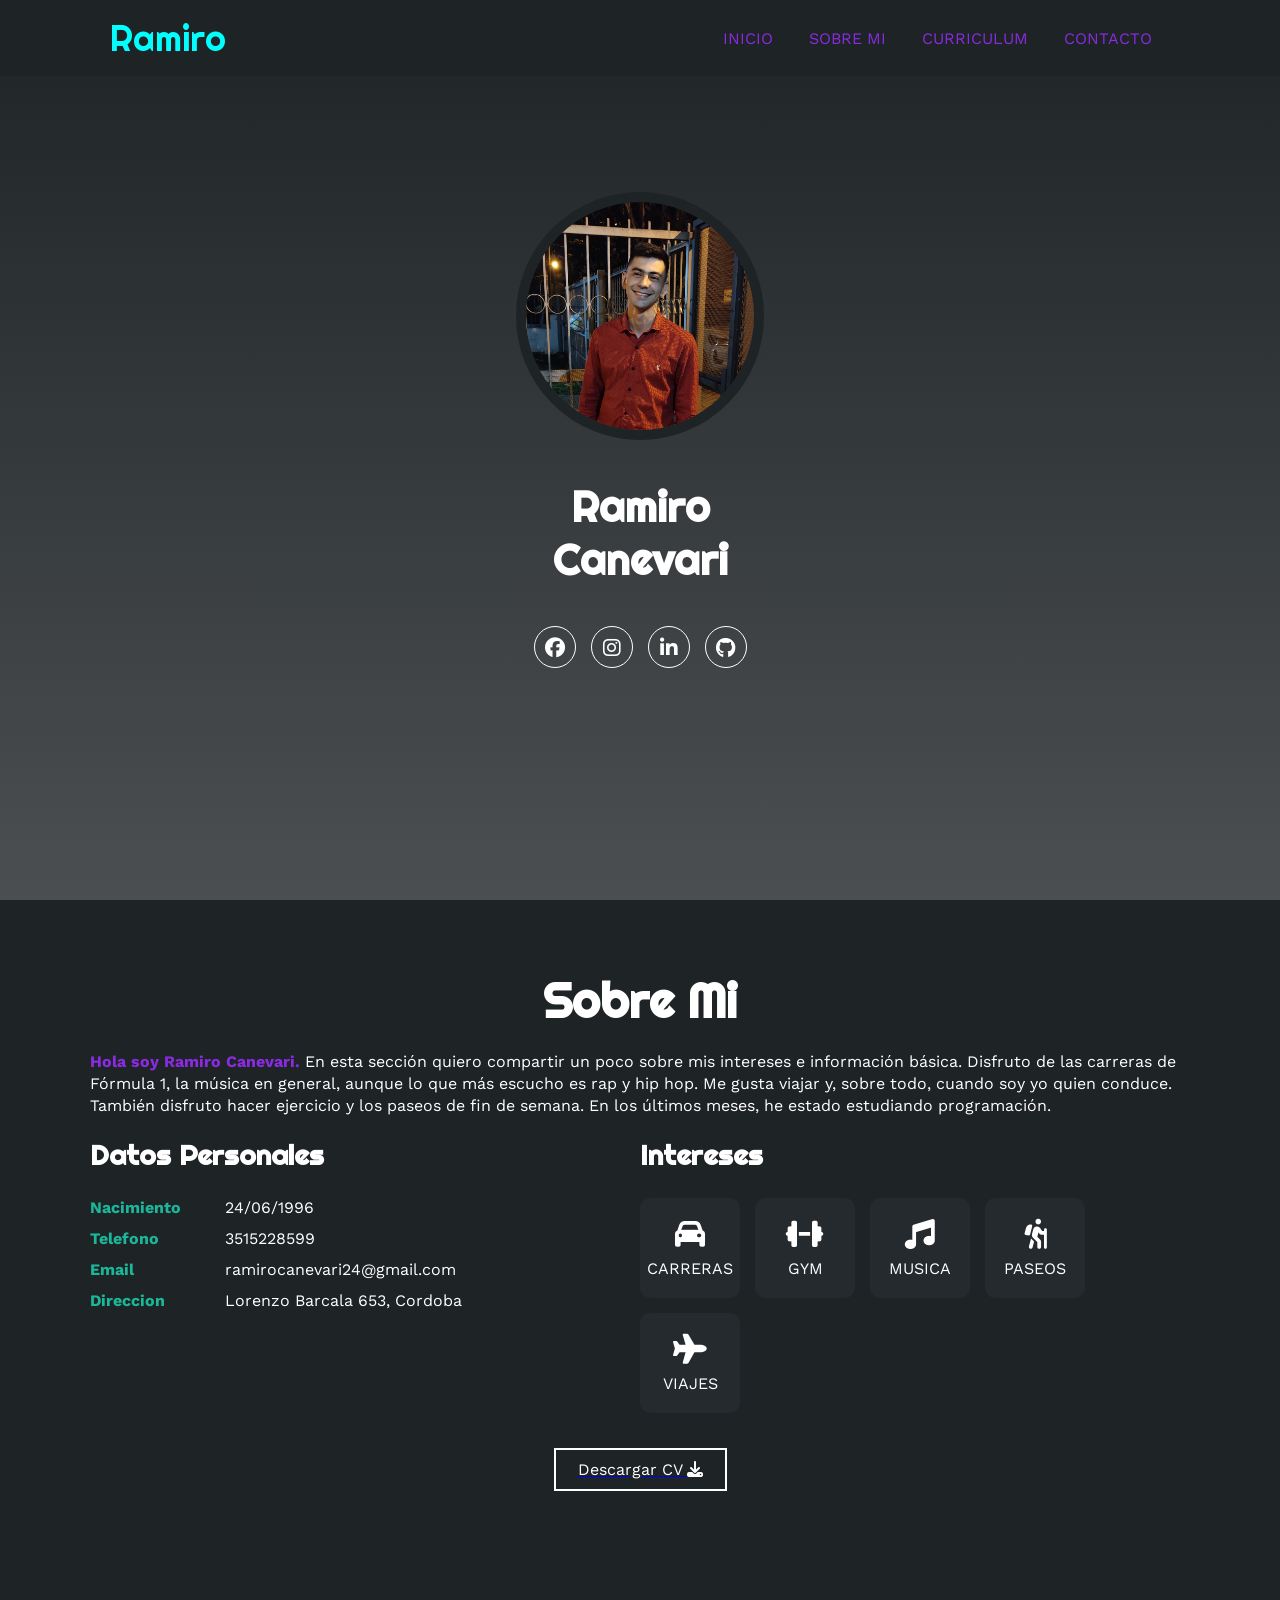
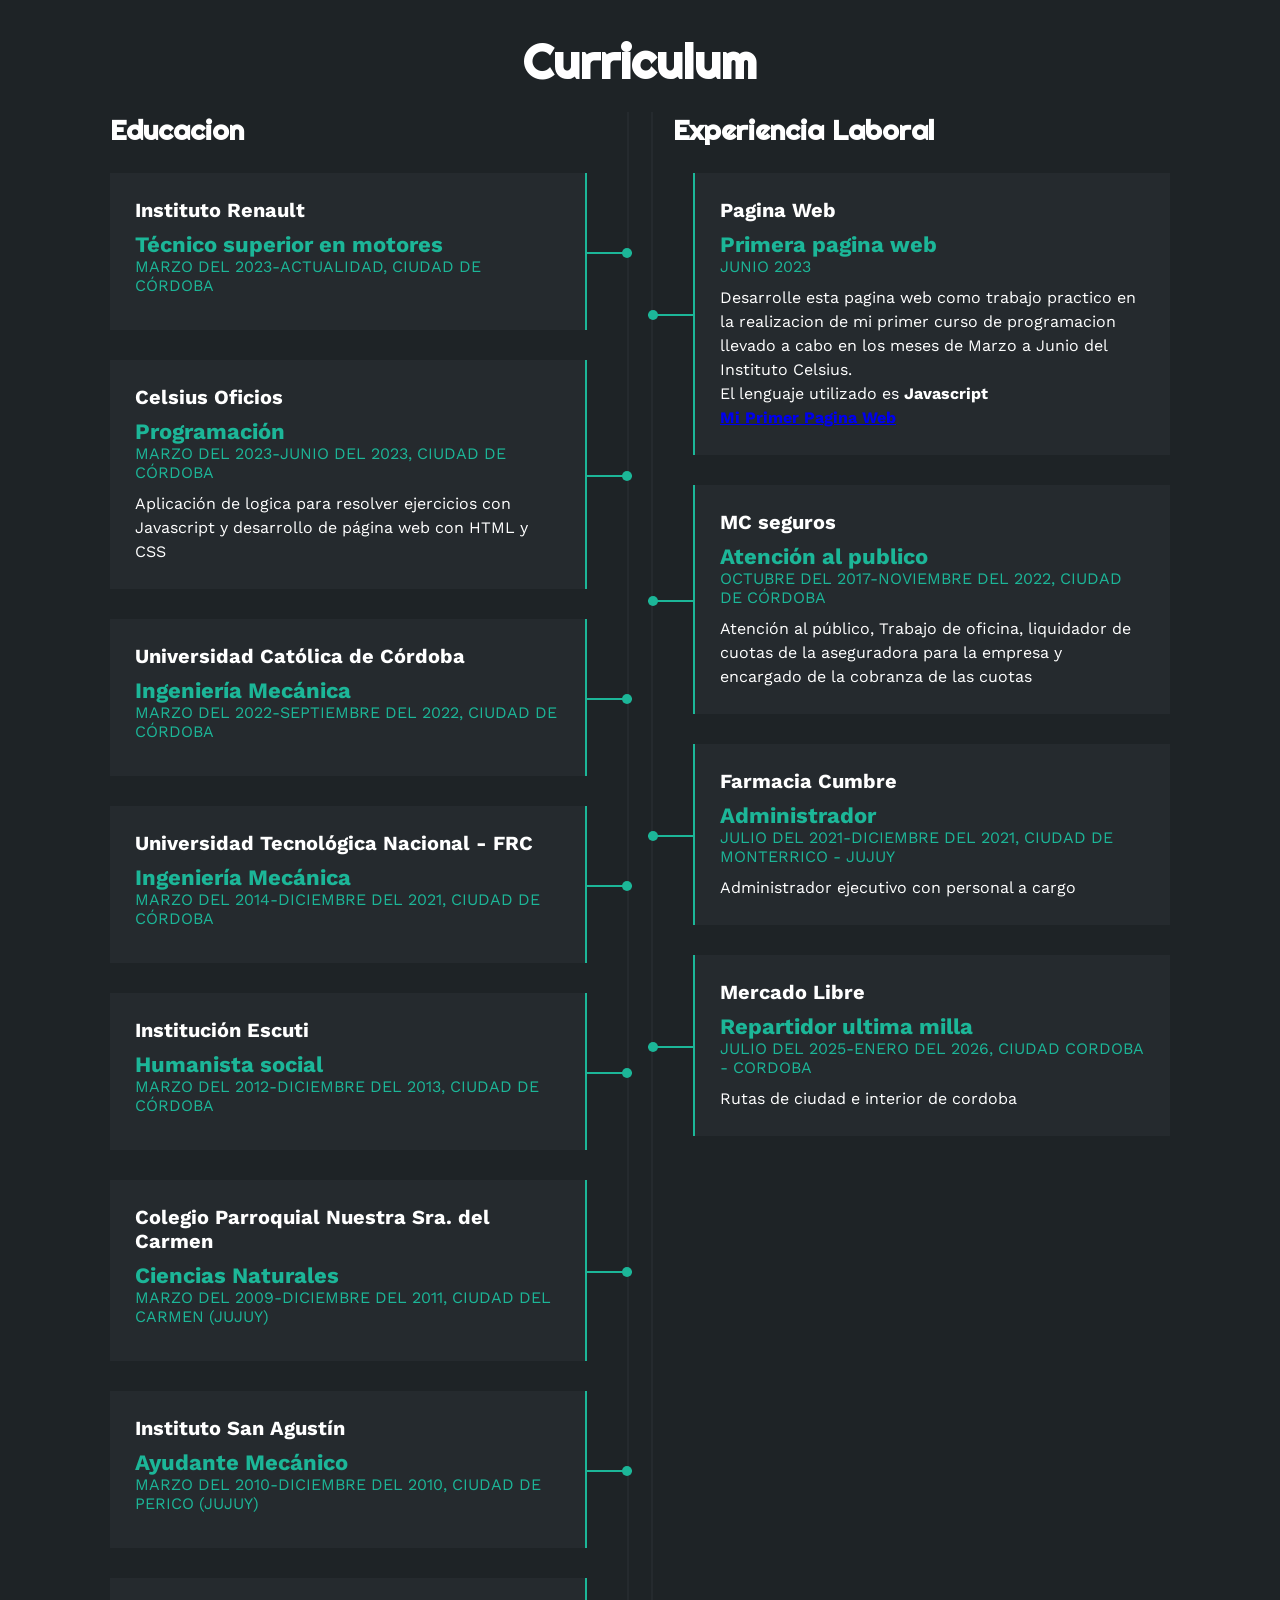
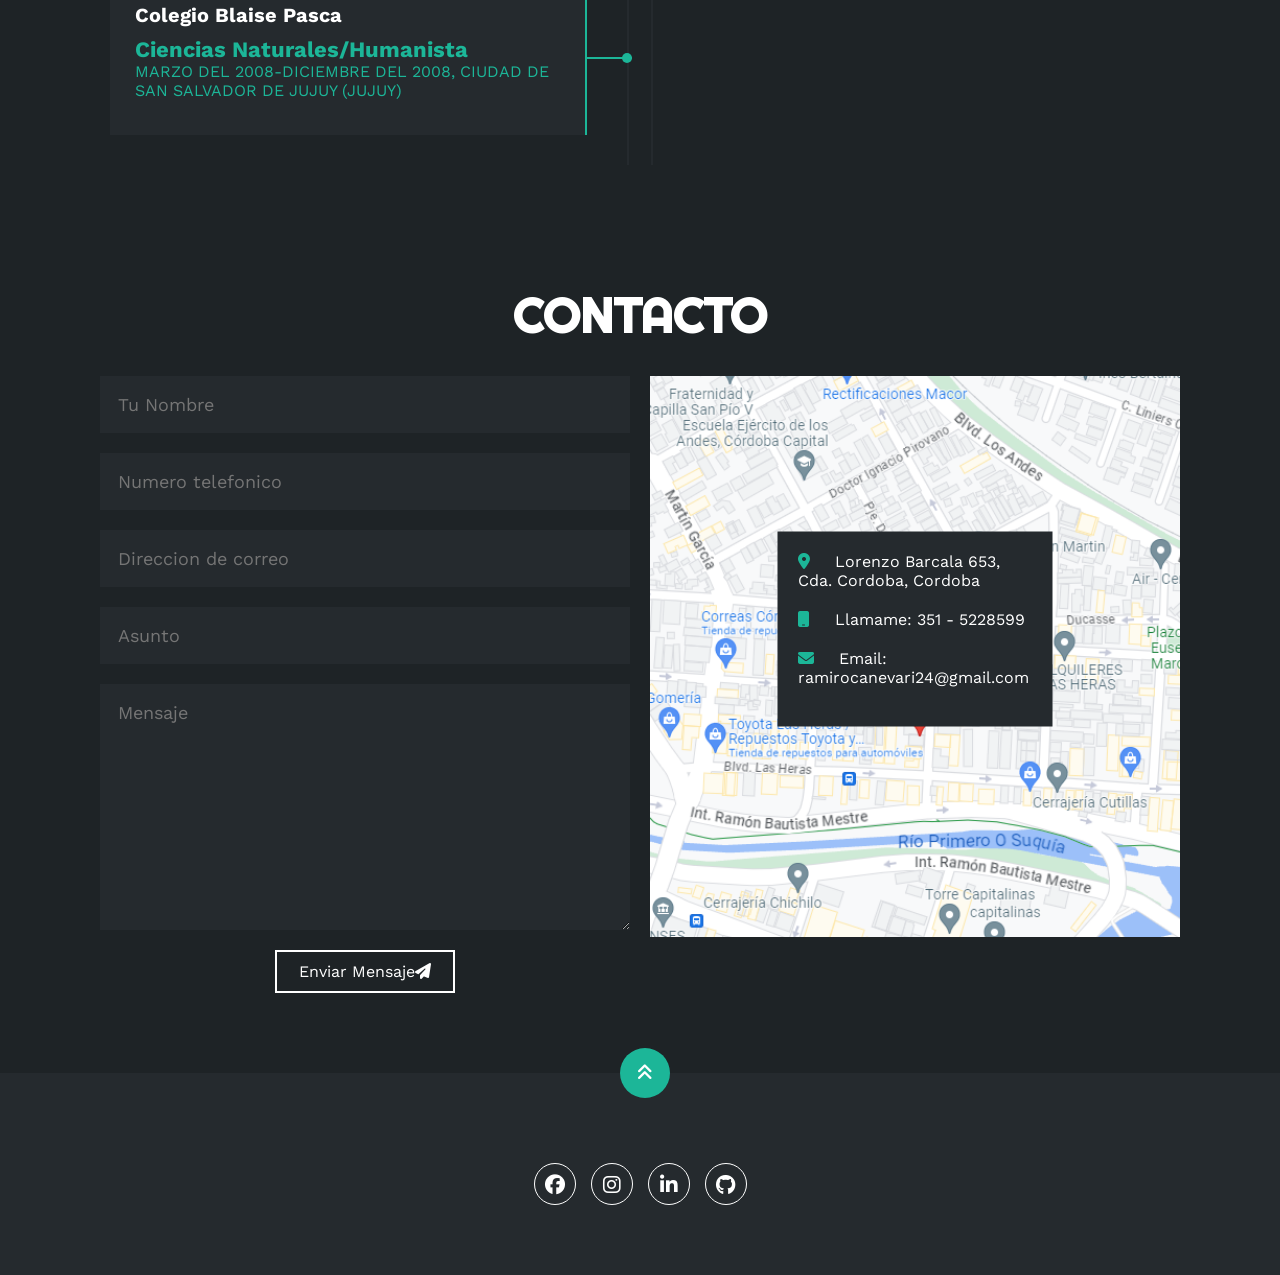
<file: index.html>
<!DOCTYPE html>
<html lang="en">
<head>
    <meta charset="UTF-8">
    <meta name="viewport" content="width=device-width, initial-scale=1.0">
    <link rel="stylesheet" href="https://cdnjs.cloudflare.com/ajax/libs/font-awesome/6.4.0/css/all.min.css" integrity="sha512-iecdLmaskl7CVkqkXNQ/ZH/XLlvWZOJyj7Yy7tcenmpD1ypASozpmT/E0iPtmFIB46ZmdtAc9eNBvH0H/ZpiBw==" crossorigin="anonymous" referrerpolicy="no-referrer" />
    <link rel="stylesheet" href="css/style.css">
    <title>Mi_porfolio</title>
</head>
<body>
    <div class="contenedor-header">
        <header>
            <div class="logo">
                <a href="">Ramiro</a>
            </div>
            <nav id="nav">
                <ul>
                    <li><a href="#inicio" onclick="seleccionar()">INICIO</a></li>
                    <li><a href="#sobremi" onclick="seleccionar()">SOBRE MI</a></li>
                    <li><a href="#curriculum" onclick="seleccionar()">CURRICULUM</a></li>
                    <li><a href="#contacto" onclick="seleccionar()">CONTACTO</a></li>
                </ul>
            </nav>
            <div class="nav-responsive" onclick="mostrarOcultarMenu()">
                <i class="fa-solid fa-bars"></i>
            </div>
        </header>
    </div>
    <section id="inicio" class="inicio">
        <div class="contenido-banner">
            <div class="contenedor-img">
                <img src="imagenes/fotosyo/foto nav.jpg" alt="foto">
            </div>
            <h1>Ramiro Canevari</h1>
            <div class="redes">
                <a href="https://www.facebook.com/ramiro.canevari/" target="_blank"><i class="fa-brands fa-facebook"></i></a>
                <a href="https://www.instagram.com/ramicanevari/" target="_blank"><i class="fa-brands fa-instagram"></i></a>
                <a href="https://www.linkedin.com/in/ramiro-manuel-canevari-galo-92040a26a/" target="_blank"><i class="fa-brands fa-linkedin-in"></i></a>
                <a href="https://github.com/RamiCanevari" target="_blank"><i class="fa-brands fa-github"></i></a>
            </div>
        </div>
    </section>
    <section id="sobremi" class="sobremi">
        <div class="contenido-seccion">
            <h2>Sobre Mi</h2>
            <p><span>Hola soy Ramiro Canevari.</span> En esta sección quiero compartir un poco sobre mis intereses e información básica. Disfruto de las carreras de Fórmula 1, la música en general, aunque lo que más escucho es rap y hip hop. Me gusta viajar y, sobre todo, cuando soy yo quien conduce. También disfruto hacer ejercicio y los paseos de fin de semana. En los últimos meses, he estado estudiando programación. </p>

            <div class="fila">
                <div class="col">
                    <h3>Datos Personales</h3>
                    <ul>
                        <li>
                            <strong>Nacimiento</strong>
                            24/06/1996
                        </li>
                        <li>
                            <strong>Telefono</strong>
                            3515228599
                        </li>
                        <li>
                            <strong>Email</strong>
                            ramirocanevari24@gmail.com
                        </li>
                        <li>
                            <strong>Direccion</strong>
                            Lorenzo Barcala 653, Cordoba
                        </li>
                    </ul>
                </div>
                <div class="col">
                    <h3>Intereses</h3>
                    <div class="contenedor-intereses">
                        <div class="intereses">
                            <i class="fa-solid fa-car"></i>
                            <span>CARRERAS</span>
                        </div>
                        <div class="intereses">
                            <i class="fa-solid fa-dumbbell"></i>
                            <span>GYM</span>
                        </div>
                        <div class="intereses">
                            <i class="fa-solid fa-music"></i>
                            <span>MUSICA</span>
                        </div>
                        <div class="intereses">
                            <i class="fa-solid fa-person-hiking"></i>
                            <span>PASEOS</span>
                        </div>
                        <div class="intereses">
                            <i class="fa-solid fa-plane"></i>
                            <span>VIAJES</span>
                        </div>
                    </div>
                </div>
            </div>
            <a href="doc/Currículum Vitae CV.pdf" target="_blank"><button>
                Descargar CV <i class="fa-solid fa-download"></i>
                <span class="overlay"></span>
            </button></a>
        </div>
    </section>
    <section id="curriculum" class="curriculum">
        <div class="contenido-seccion">
            <h2>Curriculum</h2>
            <div class="fila">
                <div class="col izquierda">
                    <h3>Educacion</h3>
                    <div class="item izq">
                        <h4>Instituto Renault</h4>
                        <span class="casa">Técnico superior en motores</span>
                        <span class="fecha">MARZO DEL 2023-ACTUALIDAD, CIUDAD DE CÓRDOBA</span>
                        <div class="contenedori">
                            <div class="circuloi"></div>
                        </div>
                    </div>
                    <div class="item izq">
                        <h4>Celsius Oficios</h4>
                        <span class="casa">Programación</span>
                        <span class="fecha">MARZO DEL 2023-JUNIO DEL 2023, CIUDAD DE CÓRDOBA</span>
                        <p>Aplicación de logica para resolver ejercicios con Javascript y desarrollo de página web con HTML y CSS</p>
                        <div class="contenedori">
                            <div class="circuloi"></div>
                        </div>
                    </div>
                    <div class="item izq">
                        <h4>Universidad Católica de Córdoba</h4>
                        <span class="casa">Ingeniería Mecánica</span>
                        <span class="fecha">MARZO DEL 2022-SEPTIEMBRE DEL 2022, CIUDAD DE CÓRDOBA</span>
                        <div class="contenedori">
                            <div class="circuloi"></div>
                        </div>
                    </div>
                    <div class="item izq">
                        <h4>Universidad Tecnológica Nacional - FRC</h4>
                        <span class="casa"> Ingeniería Mecánica</span>
                        <span class="fecha">MARZO DEL 2014-DICIEMBRE DEL 2021, CIUDAD DE CÓRDOBA</span>
                        <div class="contenedori">
                            <div class="circuloi"></div>
                        </div>
                    </div>
                    <div class="item izq">
                        <h4>Institución Escuti</h4>
                        <span class="casa">Humanista social</span>
                        <span class="fecha">MARZO DEL 2012-DICIEMBRE DEL 2013, CIUDAD DE CÓRDOBA</span>
                        <div class="contenedori">
                            <div class="circuloi"></div>
                        </div>
                    </div>
                    <div class="item izq">
                        <h4>Colegio Parroquial Nuestra Sra. del Carmen</h4>
                        <span class="casa">Ciencias Naturales</span>
                        <span class="fecha">MARZO DEL 2009-DICIEMBRE DEL 2011, CIUDAD DEL CARMEN (JUJUY)</span>
                        <div class="contenedori">
                            <div class="circuloi"></div>
                        </div>
                    </div>
                    <div class="item izq">
                        <h4>Instituto San Agustín</h4>
                        <span class="casa">Ayudante Mecánico</span>
                        <span class="fecha">MARZO DEL 2010-DICIEMBRE DEL 2010, CIUDAD DE PERICO (JUJUY)</span>
                        <div class="contenedori">
                            <div class="circuloi"></div>
                        </div>
                    </div>
                    <div class="item izq">
                        <h4>Colegio Blaise Pasca</h4>
                        <span class="casa">Ciencias Naturales/Humanista</span>
                        <span class="fecha">MARZO DEL 2008-DICIEMBRE DEL 2008, CIUDAD DE SAN SALVADOR DE
                            JUJUY (JUJUY)</span>
                        <div class="contenedori">
                            <div class="circuloi"></div>
                        </div>
                    </div>
                </div>

                <div class="col derecha">
                    <h3>Experiencia Laboral</h3>
                    <div class="item der">
                        <h4>Pagina Web</h4>
                        <span class="casa">Primera pagina web</span>
                        <span class="fecha">JUNIO 2023</span>
                        <p>Desarrolle esta pagina web como trabajo practico en la realizacion de mi primer curso de programacion llevado a cabo en los meses de Marzo a Junio del Instituto Celsius. <br>El lenguaje utilizado es <strong>Javascript</strong> <br> <strong><a href="https://wt0vftyhphsvzhlnkcwksa.on.drv.tw/Primer%20Webside/" target="_blank">Mi Primer Pagina Web</a></strong></p>
                        <div class="contenedord">
                            <div class="circulod"></div>
                        </div>
                    </div>
                    <div class="item der">
                        <h4>MC seguros</h4>
                        <span class="casa">Atención al publico</span>
                        <span class="fecha">OCTUBRE DEL 2017-NOVIEMBRE DEL 2022, CIUDAD DE CÓRDOBA</span>
                        <p>Atención al público, Trabajo de oficina, liquidador de cuotas de la
                            aseguradora para la empresa y encargado de la cobranza de las cuotas</p>
                        <div class="contenedord">
                            <div class="circulod"></div>
                        </div>
                    </div>
                    <div class="item der">
                        <h4>Farmacia Cumbre</h4>
                        <span class="casa">Administrador</span>
                        <span class="fecha">JULIO DEL 2021-DICIEMBRE DEL 2021, CIUDAD DE MONTERRICO - JUJUY</span>
                        <p>Administrador ejecutivo con personal a cargo</p>
                        <div class="contenedord">
                            <div class="circulod"></div>
                        </div>
                    </div>
                    <div class="item der">
                        <h4>Mercado Libre</h4>
                        <span class="casa"> Repartidor ultima milla</span>
                        <span class="fecha"> JULIO DEL 2025-ENERO DEL 2026, CIUDAD CORDOBA - CORDOBA</span>
                        <p>Rutas de ciudad e interior de cordoba</p>
                        <div class="contenedord">
                            <div class="circulod"></div>
                        </div>
                    </div>
                    </div>
                </div>
            </div>
        </div>
    </section>
    <section id="contacto" class="contacto">
        <div class="contenido-seccion">
            <h2>CONTACTO</h2>
            <div class="fila">
                <div class="col">
                    <form action="https://formsubmit.co/ramirocanevari24@gmail.com" method="POST">
                        <input type="text" name="Nombre" placeholder="Tu Nombre">
                        <input type="tel" name="Telefono" placeholder="Numero telefonico">
                        <input type="email" name="email" placeholder="Direccion de correo">
                        <input type="text" name="Asunto" placeholder="Asunto">
                        <textarea id="" name="mensaje" cols="30" rows="10" placeholder="Mensaje"></textarea>
                        <button>
                            Enviar Mensaje<i class="fa-solid fa-paper-plane"></i>
                            <span class="overlay"></span>
                        </button>
                        <input type="hidden" name="_next" value="https://ramicanevari.github.io/">
                        <input type="hidden" name="_captcha" value="false">
                    </form>
                </div>
                <div class="col">
                    <img src="imagenes/mapa.jpg" alt="mapa">
                    <div class="info">
                        <ul>
                            <li>
                                <i class="fa-solid fa-location-dot"></i>
                                Lorenzo Barcala 653, Cda. Cordoba, Cordoba 
                            </li>
                            <li>
                                <i class="fa-solid fa-mobile"></i>
                                Llamame: 351 - 5228599
                            </li>
                            <li>
                                <i class="fa-solid fa-envelope"></i>
                                Email: ramirocanevari24@gmail.com
                            </li>
                        </ul>
                    </div>
                </div>
            </div>
        </div>
    </section>
    <footer>
        <a href="#inicio" class="arriba">
            <i class="fa-solid fa-angles-up"></i>
        </a>
        <div class="redes">
            <a href="https://www.facebook.com/ramiro.canevari/" target="_blank"><i class="fa-brands fa-facebook"></i></a>
            <a href="https://www.instagram.com/ramicanevari/" target="_blank"><i class="fa-brands fa-instagram"></i></a>
            <a href="https://www.linkedin.com/in/ramiro-manuel-canevari-galo-92040a26a/" target="_blank"><i class="fa-brands fa-linkedin-in"></i></a>
            <a href="https://github.com/RamiCanevari" target="_blank"><i class="fa-brands fa-github"></i></a>
        </div>
    </footer>
    <script src="script.js"></script>
</body>
</html>
</file>
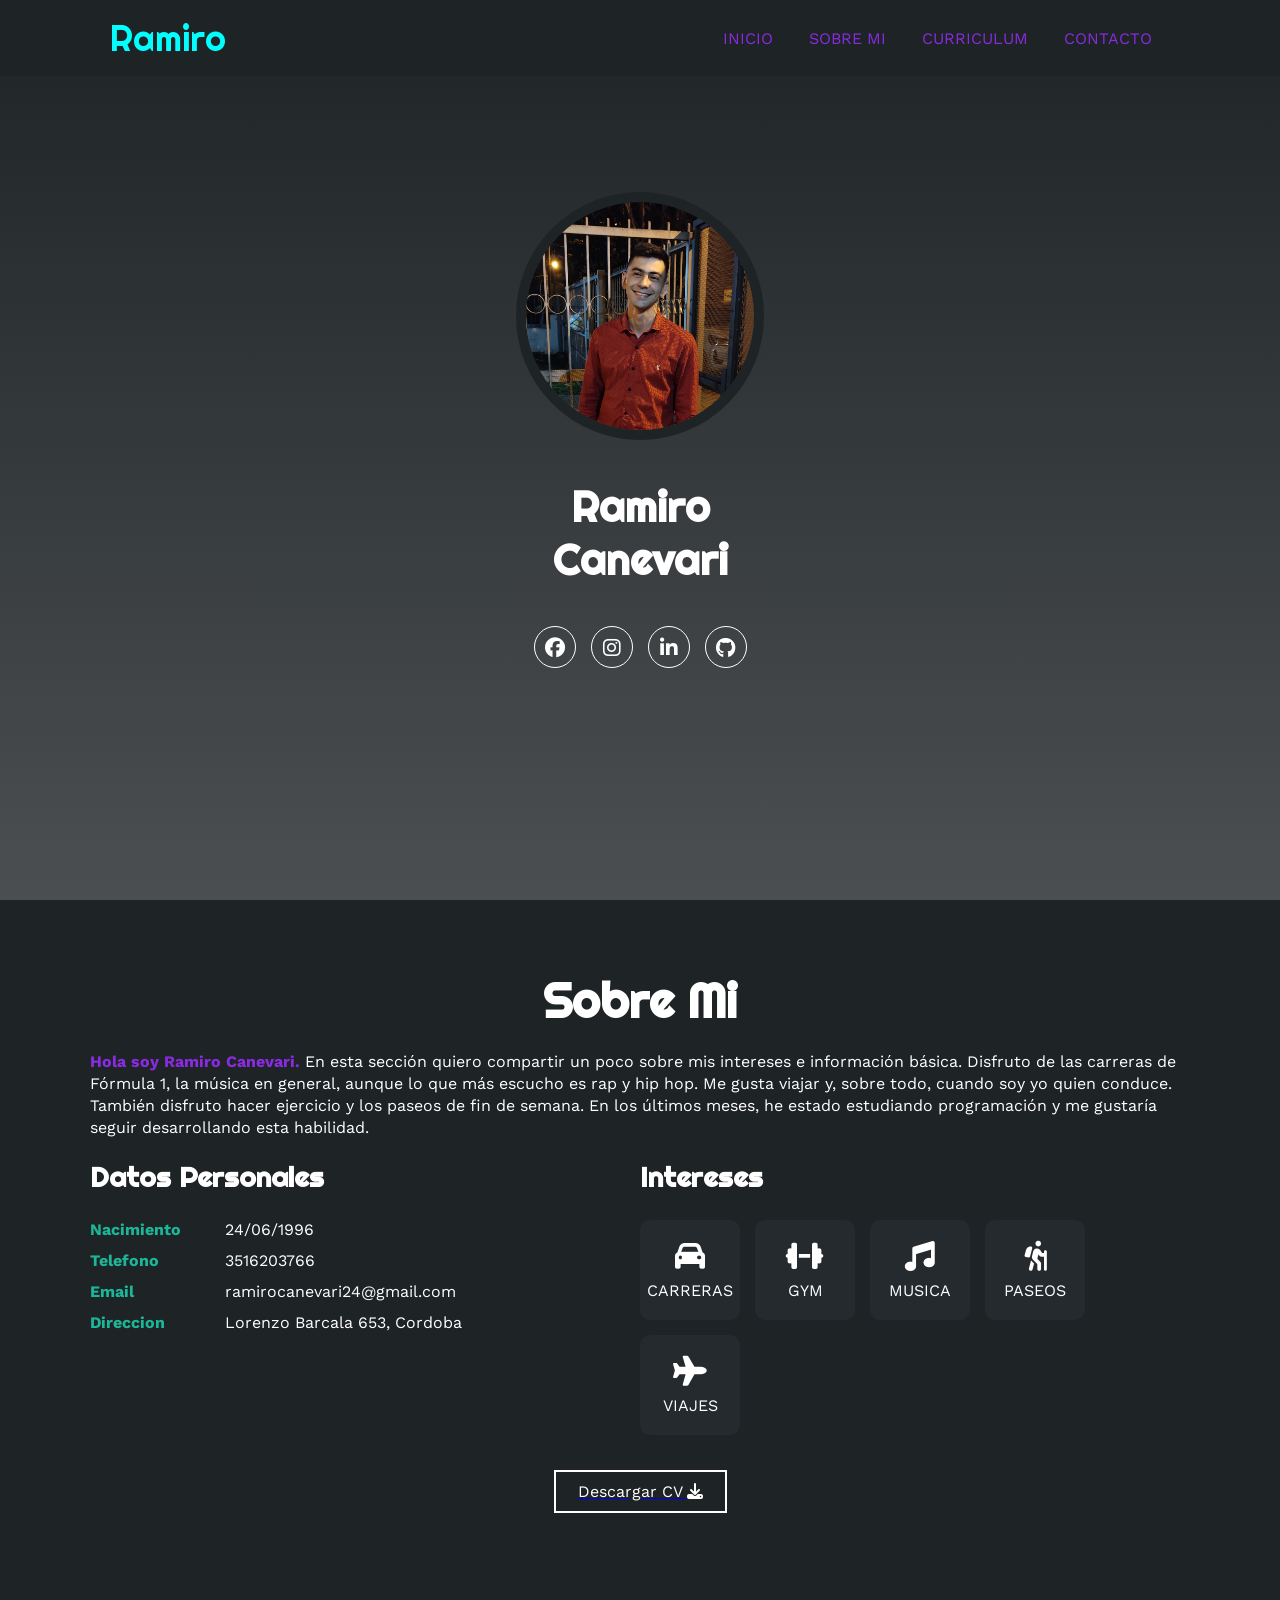
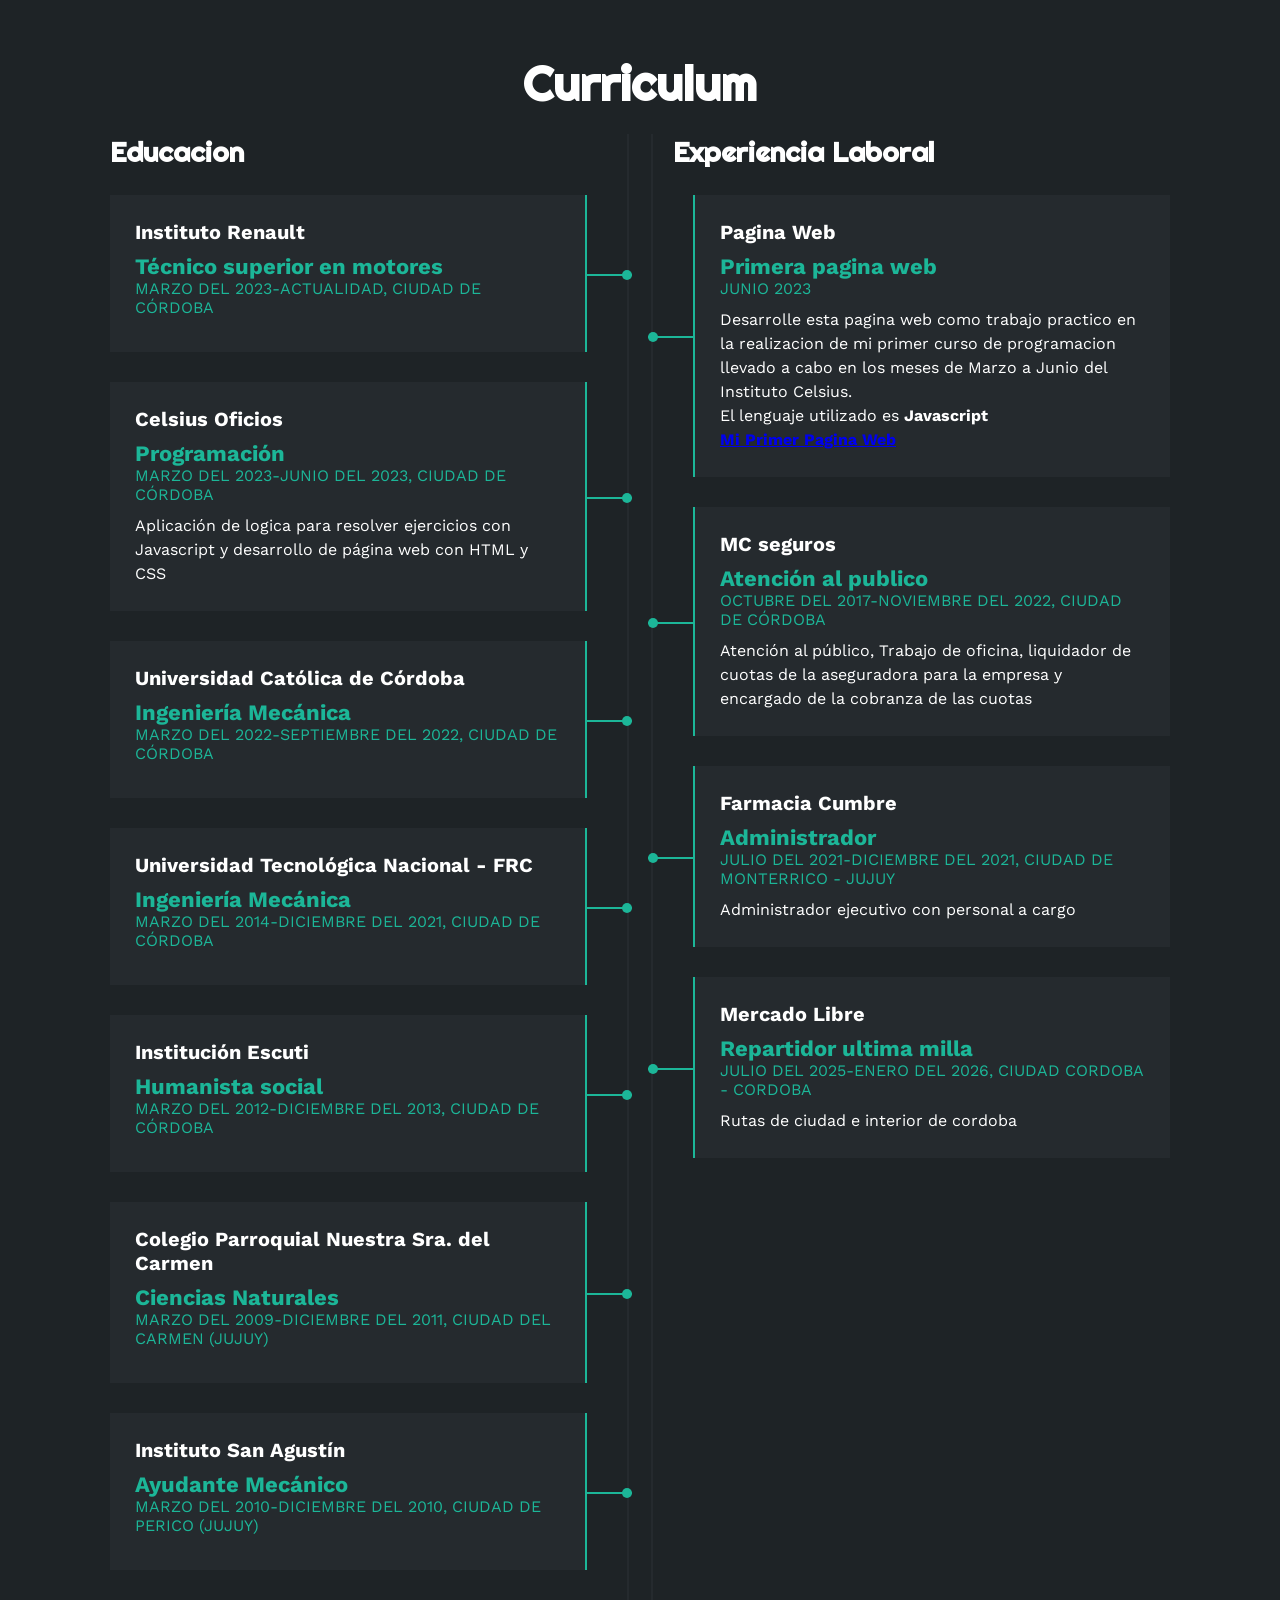
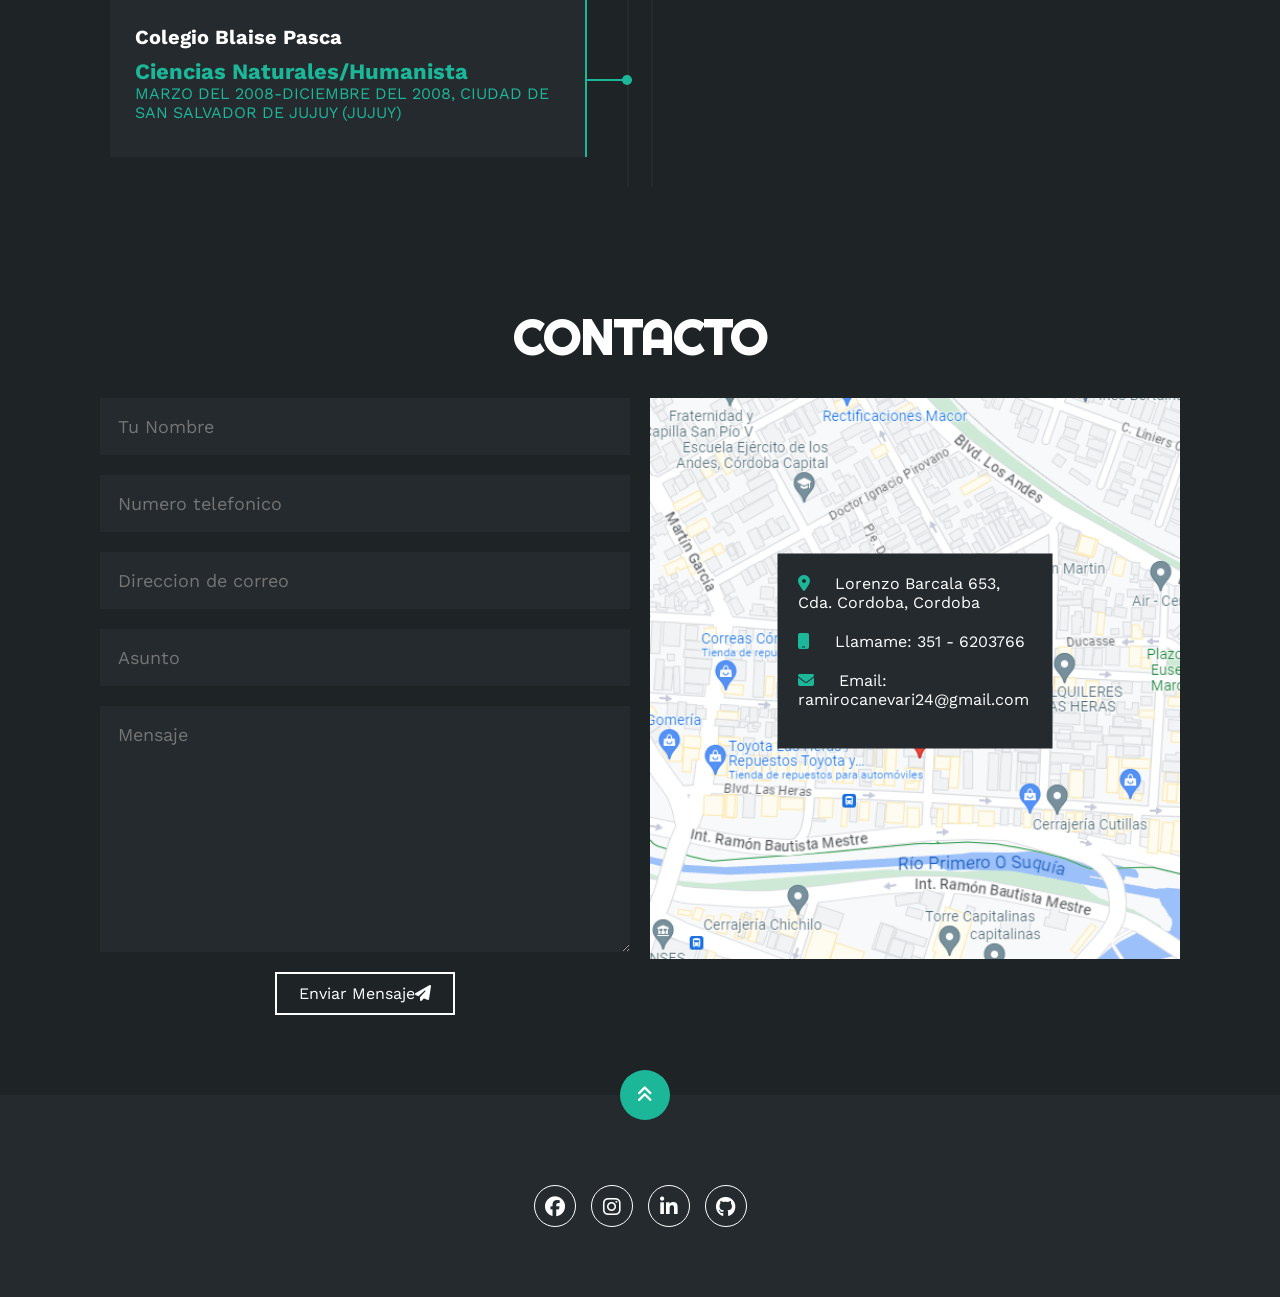
<file: Mi portfolio/index.html>
<!DOCTYPE html>
<html lang="en">
<head>
    <meta charset="UTF-8">
    <meta name="viewport" content="width=device-width, initial-scale=1.0">
    <link rel="stylesheet" href="https://cdnjs.cloudflare.com/ajax/libs/font-awesome/6.4.0/css/all.min.css" integrity="sha512-iecdLmaskl7CVkqkXNQ/ZH/XLlvWZOJyj7Yy7tcenmpD1ypASozpmT/E0iPtmFIB46ZmdtAc9eNBvH0H/ZpiBw==" crossorigin="anonymous" referrerpolicy="no-referrer" />
    <link rel="stylesheet" href="css/style.css">
    <title>Mi_porfolio</title>
</head>
<body>
    <div class="contenedor-header">
        <header>
            <div class="logo">
                <a href="">Ramiro</a>
            </div>
            <nav id="nav">
                <ul>
                    <li><a href="#inicio" onclick="seleccionar()">INICIO</a></li>
                    <li><a href="#sobremi" onclick="seleccionar()">SOBRE MI</a></li>
                    <li><a href="#curriculum" onclick="seleccionar()">CURRICULUM</a></li>
                    <li><a href="#contacto" onclick="seleccionar()">CONTACTO</a></li>
                </ul>
            </nav>
            <div class="nav-responsive" onclick="mostrarOcultarMenu()">
                <i class="fa-solid fa-bars"></i>
            </div>
        </header>
    </div>
    <section id="inicio" class="inicio">
        <div class="contenido-banner">
            <div class="contenedor-img">
                <img src="imagenes/fotosyo/foto nav.jpg" alt="foto">
            </div>
            <h1>Ramiro Canevari</h1>
            <div class="redes">
                <a href="https://www.facebook.com/ramiro.canevari/" target="_blank"><i class="fa-brands fa-facebook"></i></a>
                <a href="https://www.instagram.com/ramicanevari/" target="_blank"><i class="fa-brands fa-instagram"></i></a>
                <a href="https://www.linkedin.com/in/ramiro-manuel-canevari-galo-92040a26a/" target="_blank"><i class="fa-brands fa-linkedin-in"></i></a>
                <a href="https://github.com/RamiCanevari" target="_blank"><i class="fa-brands fa-github"></i></a>
            </div>
        </div>
    </section>
    <section id="sobremi" class="sobremi">
        <div class="contenido-seccion">
            <h2>Sobre Mi</h2>
            <p><span>Hola soy Ramiro Canevari.</span> En esta sección quiero compartir un poco sobre mis intereses e información básica. Disfruto de las carreras de Fórmula 1, la música en general, aunque lo que más escucho es rap y hip hop. Me gusta viajar y, sobre todo, cuando soy yo quien conduce. También disfruto hacer ejercicio y los paseos de fin de semana. En los últimos meses, he estado estudiando programación y me gustaría seguir desarrollando esta habilidad. </p>

            <div class="fila">
                <div class="col">
                    <h3>Datos Personales</h3>
                    <ul>
                        <li>
                            <strong>Nacimiento</strong>
                            24/06/1996
                        </li>
                        <li>
                            <strong>Telefono</strong>
                            3516203766
                        </li>
                        <li>
                            <strong>Email</strong>
                            ramirocanevari24@gmail.com
                        </li>
                        <li>
                            <strong>Direccion</strong>
                            Lorenzo Barcala 653, Cordoba
                        </li>
                    </ul>
                </div>
                <div class="col">
                    <h3>Intereses</h3>
                    <div class="contenedor-intereses">
                        <div class="intereses">
                            <i class="fa-solid fa-car"></i>
                            <span>CARRERAS</span>
                        </div>
                        <div class="intereses">
                            <i class="fa-solid fa-dumbbell"></i>
                            <span>GYM</span>
                        </div>
                        <div class="intereses">
                            <i class="fa-solid fa-music"></i>
                            <span>MUSICA</span>
                        </div>
                        <div class="intereses">
                            <i class="fa-solid fa-person-hiking"></i>
                            <span>PASEOS</span>
                        </div>
                        <div class="intereses">
                            <i class="fa-solid fa-plane"></i>
                            <span>VIAJES</span>
                        </div>
                    </div>
                </div>
            </div>
            <a href="doc/Curriculum vitae.pdf" target="_blank"><button>
                Descargar CV <i class="fa-solid fa-download"></i>
                <span class="overlay"></span>
            </button></a>
        </div>
    </section>
    <section id="curriculum" class="curriculum">
        <div class="contenido-seccion">
            <h2>Curriculum</h2>
            <div class="fila">
                <div class="col izquierda">
                    <h3>Educacion</h3>
                    <div class="item izq">
                        <h4>Instituto Renault</h4>
                        <span class="casa">Técnico superior en motores</span>
                        <span class="fecha">MARZO DEL 2023-ACTUALIDAD, CIUDAD DE CÓRDOBA</span>
                        <div class="contenedori">
                            <div class="circuloi"></div>
                        </div>
                    </div>
                    <div class="item izq">
                        <h4>Celsius Oficios</h4>
                        <span class="casa">Programación</span>
                        <span class="fecha">MARZO DEL 2023-JUNIO DEL 2023, CIUDAD DE CÓRDOBA</span>
                        <p>Aplicación de logica para resolver ejercicios con Javascript y desarrollo de página web con HTML y CSS</p>
                        <div class="contenedori">
                            <div class="circuloi"></div>
                        </div>
                    </div>
                    <div class="item izq">
                        <h4>Universidad Católica de Córdoba</h4>
                        <span class="casa">Ingeniería Mecánica</span>
                        <span class="fecha">MARZO DEL 2022-SEPTIEMBRE DEL 2022, CIUDAD DE CÓRDOBA</span>
                        <div class="contenedori">
                            <div class="circuloi"></div>
                        </div>
                    </div>
                    <div class="item izq">
                        <h4>Universidad Tecnológica Nacional - FRC</h4>
                        <span class="casa"> Ingeniería Mecánica</span>
                        <span class="fecha">MARZO DEL 2014-DICIEMBRE DEL 2021, CIUDAD DE CÓRDOBA</span>
                        <div class="contenedori">
                            <div class="circuloi"></div>
                        </div>
                    </div>
                    <div class="item izq">
                        <h4>Institución Escuti</h4>
                        <span class="casa">Humanista social</span>
                        <span class="fecha">MARZO DEL 2012-DICIEMBRE DEL 2013, CIUDAD DE CÓRDOBA</span>
                        <div class="contenedori">
                            <div class="circuloi"></div>
                        </div>
                    </div>
                    <div class="item izq">
                        <h4>Colegio Parroquial Nuestra Sra. del Carmen</h4>
                        <span class="casa">Ciencias Naturales</span>
                        <span class="fecha">MARZO DEL 2009-DICIEMBRE DEL 2011, CIUDAD DEL CARMEN (JUJUY)</span>
                        <div class="contenedori">
                            <div class="circuloi"></div>
                        </div>
                    </div>
                    <div class="item izq">
                        <h4>Instituto San Agustín</h4>
                        <span class="casa">Ayudante Mecánico</span>
                        <span class="fecha">MARZO DEL 2010-DICIEMBRE DEL 2010, CIUDAD DE PERICO (JUJUY)</span>
                        <div class="contenedori">
                            <div class="circuloi"></div>
                        </div>
                    </div>
                    <div class="item izq">
                        <h4>Colegio Blaise Pasca</h4>
                        <span class="casa">Ciencias Naturales/Humanista</span>
                        <span class="fecha">MARZO DEL 2008-DICIEMBRE DEL 2008, CIUDAD DE SAN SALVADOR DE
                            JUJUY (JUJUY)</span>
                        <div class="contenedori">
                            <div class="circuloi"></div>
                        </div>
                    </div>
                </div>

                <div class="col derecha">
                    <h3>Experiencia Laboral</h3>
                    <div class="item der">
                        <h4>Pagina Web</h4>
                        <span class="casa">Primera pagina web</span>
                        <span class="fecha">JUNIO 2023</span>
                        <p>Desarrolle esta pagina web como trabajo practico en la realizacion de mi primer curso de programacion llevado a cabo en los meses de Marzo a Junio del Instituto Celsius. <br>El lenguaje utilizado es <strong>Javascript</strong> <br> <strong><a href="https://wt0vftyhphsvzhlnkcwksa.on.drv.tw/Primer%20Webside/" target="_blank">Mi Primer Pagina Web</a></strong></p>
                        <div class="contenedord">
                            <div class="circulod"></div>
                        </div>
                    </div>
                    <div class="item der">
                        <h4>MC seguros</h4>
                        <span class="casa">Atención al publico</span>
                        <span class="fecha">OCTUBRE DEL 2017-NOVIEMBRE DEL 2022, CIUDAD DE CÓRDOBA</span>
                        <p>Atención al público, Trabajo de oficina, liquidador de cuotas de la
                            aseguradora para la empresa y encargado de la cobranza de las cuotas</p>
                        <div class="contenedord">
                            <div class="circulod"></div>
                        </div>
                    </div>
                    <div class="item der">
                        <h4>Farmacia Cumbre</h4>
                        <span class="casa">Administrador</span>
                        <span class="fecha">JULIO DEL 2021-DICIEMBRE DEL 2021, CIUDAD DE MONTERRICO - JUJUY</span>
                        <p>Administrador ejecutivo con personal a cargo</p>
                        <div class="contenedord">
                            <div class="circulod"></div>
                        </div>
                    </div>
                    <div class="item der">
                        <h4>Mercado Libre</h4>
                        <span class="casa"> Repartidor ultima milla</span>
                        <span class="fecha"> JULIO DEL 2025-ENERO DEL 2026, CIUDAD CORDOBA - CORDOBA</span>
                        <p>Rutas de ciudad e interior de cordoba</p>
                        <div class="contenedord">
                            <div class="circulod"></div>
                        </div>
                    </div>
                    </div>
                </div>
            </div>
        </div>
    </section>
    <section id="contacto" class="contacto">
        <div class="contenido-seccion">
            <h2>CONTACTO</h2>
            <div class="fila">
                <div class="col">
                    <form action="https://formsubmit.co/ramirocanevari24@gmail.com" method="POST">
                        <input type="text" name="Nombre" placeholder="Tu Nombre">
                        <input type="tel" name="Telefono" placeholder="Numero telefonico">
                        <input type="email" name="email" placeholder="Direccion de correo">
                        <input type="text" name="Asunto" placeholder="Asunto">
                        <textarea id="" name="mensaje" cols="30" rows="10" placeholder="Mensaje"></textarea>
                        <button>
                            Enviar Mensaje<i class="fa-solid fa-paper-plane"></i>
                            <span class="overlay"></span>
                        </button>
                        <input type="hidden" name="_next" value="https://github.com/RamiCanevari/ramirocanevari.git">
                        <input type="hidden" name="_captcha" value="false">
                    </form>
                </div>
                <div class="col">
                    <img src="imagenes/mapa.jpg" alt="mapa">
                    <div class="info">
                        <ul>
                            <li>
                                <i class="fa-solid fa-location-dot"></i>
                                Lorenzo Barcala 653, Cda. Cordoba, Cordoba 
                            </li>
                            <li>
                                <i class="fa-solid fa-mobile"></i>
                                Llamame: 351 - 6203766
                            </li>
                            <li>
                                <i class="fa-solid fa-envelope"></i>
                                Email: ramirocanevari24@gmail.com
                            </li>
                        </ul>
                    </div>
                </div>
            </div>
        </div>
    </section>
    <footer>
        <a href="#inicio" class="arriba">
            <i class="fa-solid fa-angles-up"></i>
        </a>
        <div class="redes">
            <a href="https://www.facebook.com/ramiro.canevari/" target="_blank"><i class="fa-brands fa-facebook"></i></a>
            <a href="https://www.instagram.com/ramicanevari/" target="_blank"><i class="fa-brands fa-instagram"></i></a>
            <a href="https://www.linkedin.com/in/ramiro-manuel-canevari-galo-92040a26a/" target="_blank"><i class="fa-brands fa-linkedin-in"></i></a>
            <a href="https://github.com/RamiCanevari" target="_blank"><i class="fa-brands fa-github"></i></a>
        </div>
    </footer>
    <script src="script.js"></script>
</body>
</html>
</file>
<file: css/style.css>
@import url('https://fonts.googleapis.com/css2?family=Righteous&family=Work+Sans:wght@100;300;400;600;800&display=swap');
 
  *{
    box-sizing: border-box;
    font-family: 'Work Sans';
    margin: 0;
    padding: 0;
  }
  
  html{
    scroll-behavior: smooth;
  }

  .contenedor-header{
    background: #1e2326;
    position: fixed;
    width: 100%;
    top: 0;
    left: 0;
    z-index: 99;
  }

  .contenedor-header > header{
    max-width: 1100px;
    margin: auto;
    display: flex;
    justify-content: space-between;
    align-items: center;
    padding: 15px 20px; 
  }

  .contenedor-header > header > .logo > a{
    font-family: 'Righteous';
    font-size: 36px;
    color: aqua;
    text-decoration: none;
  }

  .contenedor-header > header > nav > ul{
    display: flex;
    list-style: none;
  }
  
  .contenedor-header > header > nav > ul > li > a{
    text-align: none;
    color: blueviolet;
    margin: 0 15px;
    padding: 3px;
    transition: .5s;
    text-decoration: none;
  }
  
  .contenedor-header > header > nav > ul > li > a:hover{
    color: chartreuse;
  }

  .nav-responsive{
    background-color: #1cb698;
    color: #fff;
    padding: 5px 10px;
    border-radius: 5px;
    cursor: pointer;
    display: none;
  }

  .inicio{
    background: linear-gradient(to top, rgba(30,35,38,.8), rgba(30,35,38,1)), url(https://w0.peakpx.com/wallpaper/641/176/HD-wallpaper-night-sky-cloud-space-sky-night-star.jpg);
    background-size: cover;
    height: 100vh;
    color: #fff;
    display: flex;
    align-items: center;
  }

  .inicio .contenido-banner{
    padding: 20px;
    background-image: url(https://img.freepik.com/vector-gratis/fondo-floral-ornamental-abstracto_52683-30015.jpg);
    max-width: 350px;
    margin: auto;
    text-align: center;
    border-radius: 40px;
  }

  .inicio .contenido-banner img{
    margin-top: 40px;
    border: 10px solid #1e2326;
    display: block;
    width: 80%;
    margin: auto;
    border-radius: 100%;
  }

  .inicio .contenido-banner .contenedor-img img{
    border-radius: 100%;

  }

  .inicio .contenido-banner h1{
    margin-top: 40px;
    font-size: 42px;
    font-family: 'Righteous';
  }

  .inicio .contenido-banner .redes a{
    color: #fff;
    display: inline-block;
    text-decoration: none;
    border: 1px solid #fff;
    border-radius: 100%;
    width: 42px;
    height: 42px;
    line-height: 42px;
    margin: 40px 5px;
    font-size: 20px;
    transition: .3s;
  }

  .inicio .contenido-banner .redes a:hover{
    background-color: chartreuse;
  }

  .sobremi{
    background-color: #1e2326;
    color: #fff;
    padding: 50px 20px;
  }

  .sobremi .contenido-seccion{
    max-width: 1100px;
    margin: auto;
  }

  .sobremi h2{
    font-size: 48px;
    font-family: 'Righteous';
    text-align: center;
    padding: 20px 0;
  }

  .sobremi .contenido-seccion p{
    font: 18px;
    line-height: 22px;
    margin-bottom: 20px;
  }

  .sobremi .contenido-seccion p span{
    color: blueviolet;
    font-weight: bold;
  }

  .sobremi .fila{
    display: flex;
  }

  .sobremi .fila .col{
    width: 50%;
  }

  .sobremi .fila .col h3{
    font-size: 28px;
    font-family: 'Righteous';
    margin-bottom: 25px;
  }
  
  .sobremi .fila .col ul{
    list-style: none;
  }

  .sobremi .fila .col ul li{
    margin: 12px 0;
  }

  .sobremi .fila .col ul li strong{
    display: inline-block;
    color: #1cb698;
    width: 130px;
  }

  .sobremi .fila .col .contenedor-intereses{
    display: flex;
    flex-wrap: wrap;
  }

  .sobremi .fila .col .contenedor-intereses .intereses{
    width: 100px;
    height: 100px;
    background-color: #252a2e;
    border-radius: 10px;
    margin: 0 15px 15px 0;
    display: flex;
    flex-direction: column;
    align-items: center;
    justify-content: center;
    transition: .3s;
  }

  .sobremi .fila .col .contenedor-intereses .intereses:hover{
    background-color: blueviolet;
  }

  .sobremi .fila .col .contenedor-intereses .intereses i{
    font-size: 30px;
    margin-bottom: 10px;
  }

  .sobremi button{
    cursor: pointer;
    background-color: transparent;
    border: 2px solid #fff;
    width: fit-content;
    display: block;
    margin: 20px auto;
    padding: 10px 22px;
    font-size: 16px;
    color: #fff;
    position: relative;
    z-index: 10;
  }

  .sobremi button .overlay{
    position: absolute;
    top: 0;
    left: 0;
    width: 0;
    height: 100%;
    background-color: #1cb698;
    z-index: -1;
    transition: 1s;
  }

  .sobremi button:hover .overlay{
    width: 100%;
  }

  .curriculum{
    background-color: #1e2326;
    color: #fff;
    padding: 50px 20px;
  }

  .curriculum .contenido-seccion{
    max-width: 1100px;
    margin: auto;
  }
  .curriculum h2{
    font-size: 48px;
    font-family: 'Righteous';
    text-align: center;
    padding: 20px 0;
  }

  .curriculum .fila{
    display: flex;
    justify-content: space-between;
  }

  .curriculum .fila .col{
    width: 49%;
    padding: 0 20px;
  }

  .curriculum .fila .col h3{
    font-size: 28px;
    font-family: 'Righteous';
    margin-bottom: 25px;
  }

  .curriculum .fila .izquierda{
    border-right: 2px solid #252A2E;
  }

  .curriculum .fila .derecha{
    border-left: 2px solid #252A2E;
  }

  .curriculum .fila .item{
    padding: 25px;
    margin-bottom: 30px;
    background-color: #252A2E;
    position: relative;
  }

  .curriculum .fila .item h4{
    font-size: 20px;
    margin-bottom: 10px;
  }

  .curriculum .fila .item .casa{
    color: #1cb698;
    font-size: 22px;
    font-weight: bold;
    display: block;
  }

  .curriculum .fila .item .fecha{
    display: block;
    color: #1cb698;
    margin-bottom: 10px;
  }

  .curriculum .fila .item p{
    line-height: 24px;
  }

  .curriculum .fila .izq{
    border-right: 2px solid #1cb698;
    margin-right: 20px;
  }

  .curriculum .fila .der{
    border-left: 2px solid #1cb698;
    margin-left: 20px;
  }

  .curriculum .fila .item .contenedori{
    height: 2px;
    background-color: #1cb698;
    width: 47px;
    position: absolute;
    top: 50%;
    right: -47px;
    z-index: 5;
  }

  .curriculum .fila .item .contenedori .circuloi{
    display: block;
    height: 10px;
    width: 10px;
    border-radius: 50%;
    background-color: #1cb698;
    float: right;
    position: relative;
    bottom: 4px;
  }

  .curriculum .fila .item .contenedord{
    height: 2px;
    background-color: #1cb698;
    width: 47px;
    position: absolute;
    top: 50%;
    left: -47px;
    z-index: 5;
  }

  .curriculum .fila .item .contenedord .circulod{
    display: block;
    height: 10px;
    width: 10px;
    border-radius: 50%;
    background-color: #1cb698;
    float: left;
    position: relative;
    bottom: 4px;
  }

  .contacto{
    background-image: url(https://st3.depositphotos.com/7864618/12933/i/600/depositphotos_129331014-stock-photo-black-abstract-grunge-background-vintage.jpg);
    background-color: #1e2326;
    color: #fff;
    padding: 50px 0;
  }

  .contacto .contenido-seccion{
    max-width: 1100px;
    margin: auto;
  }

  .contacto h2{
    font-size: 48px;
    font-family: 'Righteous';
    text-align: center;
    padding: 20px 0;
  }

  .contacto .fila{
    display: flex;
  }

  .contacto .col{
    width: 50%;
    padding: 10px;
    position: relative;
  }

  .contacto .col input , .contacto .col textarea{
    display: block;
    width: 100%;
    padding: 18px;
    border: none;
    margin-bottom: 20px;
    background-color: #252A2E;
    color: #fff;
    font-size: 18px;
  }

  .contacto button{
    cursor: pointer;
    background-color: transparent;
    border: 2px solid #fff;
    width: fit-content;
    display: block;
    margin: 20px auto;
    padding: 10px 22px;
    font-size: 16px;
    color: #fff;
    position: relative;
    z-index: 10;
  }

  .contacto button .overlay{
    position: absolute;
    top: 0;
    left: 0;
    width: 0;
    height: 100%;
    background-color: #1cb698;
    z-index: -1;
    transition: 1s;
  }

  .contacto button:hover .overlay{
    width: 100%;
  }

  .contacto .col img{
    width: 100%;
  }

  .contacto .col .info{
    position: absolute;
    top: 40%;
    background-color: #252A2E;
    padding: 20px;
    max-width: 350px;
    left: 50%;
    transform: translate(-50%, -50%);
  }

  .contacto .col .info ul{
    list-style: none;
  }

  .contacto .col .info ul li{
    margin-bottom: 20px;
  }

  .contacto .col .info ul li i{
    color: #1cb698;
    display: inline-block;
    margin-right: 20px;
  }

  footer{
    background-color: #252a2e;
    color: #fff;
    padding: 50px 0 30px 0;
    text-align: center;
    position: relative;
    width: 100%;
  }

  footer .redes a{
    color: #fff;
    display: inline-block;
    text-decoration: none;
    border: 1px solid #fff;
    border-radius: 100%;
    width: 42px;
    height: 42px;
    line-height: 42px;
    margin: 40px 5px;
    font-size: 20px;
    transition: .3s;
  }

  footer .arriba{
    display: block;
    width: 50px;
    height: 50px;
    background-color: #1cb698;
    color: #fff;
    position: absolute;
    left: 50%;
    transform: translateX(-40%);
    top: -25px;
    border-radius: 50%;
    line-height: 50px;
    font-size: 18px;
  }
  @media screen and (max-width:980px){
    nav{
      display: none;
    }
    .nav-responsive{
      display: block;
    }
    nav.responsive{
      display: block;
      position: absolute;
      right: 0;
      top: 75px;
      background-color: #252A2E;
      width: 180px;
    }
    nav.responsive ul{
      display: block !important;
    }
    nav.responsive ul li{
      border-bottom: 1px solid #fff;
      padding: 10px 0;
    }
  }
  @media screen and (max-width:700px){
    .sobremi .fila{
      display: block;
    }
    .sobremi .fila .col{
      width: fit-content;
    }
    .curriculum .fila{
      display: block;
    }
    .curriculum .fila .col{
      width: 90%;
    }
    .curriculum .fila .derecha{
      margin-left: 20px;
    }
    .contacto .fila{
      display: block;
    }
    .contacto .fila .col{
      width: 100%;
    }
  }
</file>
<file: Mi portfolio/css/style.css>
@import url('https://fonts.googleapis.com/css2?family=Righteous&family=Work+Sans:wght@100;300;400;600;800&display=swap');
 
  *{
    box-sizing: border-box;
    font-family: 'Work Sans';
    margin: 0;
    padding: 0;
  }
  
  html{
    scroll-behavior: smooth;
  }

  .contenedor-header{
    background: #1e2326;
    position: fixed;
    width: 100%;
    top: 0;
    left: 0;
    z-index: 99;
  }

  .contenedor-header > header{
    max-width: 1100px;
    margin: auto;
    display: flex;
    justify-content: space-between;
    align-items: center;
    padding: 15px 20px; 
  }

  .contenedor-header > header > .logo > a{
    font-family: 'Righteous';
    font-size: 36px;
    color: aqua;
    text-decoration: none;
  }

  .contenedor-header > header > nav > ul{
    display: flex;
    list-style: none;
  }
  
  .contenedor-header > header > nav > ul > li > a{
    text-align: none;
    color: blueviolet;
    margin: 0 15px;
    padding: 3px;
    transition: .5s;
    text-decoration: none;
  }
  
  .contenedor-header > header > nav > ul > li > a:hover{
    color: chartreuse;
  }

  .nav-responsive{
    background-color: #1cb698;
    color: #fff;
    padding: 5px 10px;
    border-radius: 5px;
    cursor: pointer;
    display: none;
  }

  .inicio{
    background: linear-gradient(to top, rgba(30,35,38,.8), rgba(30,35,38,1)), url(https://w0.peakpx.com/wallpaper/641/176/HD-wallpaper-night-sky-cloud-space-sky-night-star.jpg);
    background-size: cover;
    height: 100vh;
    color: #fff;
    display: flex;
    align-items: center;
  }

  .inicio .contenido-banner{
    padding: 20px;
    background-image: url(https://img.freepik.com/vector-gratis/fondo-floral-ornamental-abstracto_52683-30015.jpg);
    max-width: 350px;
    margin: auto;
    text-align: center;
    border-radius: 40px;
  }

  .inicio .contenido-banner img{
    margin-top: 40px;
    border: 10px solid #1e2326;
    display: block;
    width: 80%;
    margin: auto;
    border-radius: 100%;
  }

  .inicio .contenido-banner .contenedor-img img{
    border-radius: 100%;

  }

  .inicio .contenido-banner h1{
    margin-top: 40px;
    font-size: 42px;
    font-family: 'Righteous';
  }

  .inicio .contenido-banner .redes a{
    color: #fff;
    display: inline-block;
    text-decoration: none;
    border: 1px solid #fff;
    border-radius: 100%;
    width: 42px;
    height: 42px;
    line-height: 42px;
    margin: 40px 5px;
    font-size: 20px;
    transition: .3s;
  }

  .inicio .contenido-banner .redes a:hover{
    background-color: chartreuse;
  }

  .sobremi{
    background-color: #1e2326;
    color: #fff;
    padding: 50px 20px;
  }

  .sobremi .contenido-seccion{
    max-width: 1100px;
    margin: auto;
  }

  .sobremi h2{
    font-size: 48px;
    font-family: 'Righteous';
    text-align: center;
    padding: 20px 0;
  }

  .sobremi .contenido-seccion p{
    font: 18px;
    line-height: 22px;
    margin-bottom: 20px;
  }

  .sobremi .contenido-seccion p span{
    color: blueviolet;
    font-weight: bold;
  }

  .sobremi .fila{
    display: flex;
  }

  .sobremi .fila .col{
    width: 50%;
  }

  .sobremi .fila .col h3{
    font-size: 28px;
    font-family: 'Righteous';
    margin-bottom: 25px;
  }
  
  .sobremi .fila .col ul{
    list-style: none;
  }

  .sobremi .fila .col ul li{
    margin: 12px 0;
  }

  .sobremi .fila .col ul li strong{
    display: inline-block;
    color: #1cb698;
    width: 130px;
  }

  .sobremi .fila .col .contenedor-intereses{
    display: flex;
    flex-wrap: wrap;
  }

  .sobremi .fila .col .contenedor-intereses .intereses{
    width: 100px;
    height: 100px;
    background-color: #252a2e;
    border-radius: 10px;
    margin: 0 15px 15px 0;
    display: flex;
    flex-direction: column;
    align-items: center;
    justify-content: center;
    transition: .3s;
  }

  .sobremi .fila .col .contenedor-intereses .intereses:hover{
    background-color: blueviolet;
  }

  .sobremi .fila .col .contenedor-intereses .intereses i{
    font-size: 30px;
    margin-bottom: 10px;
  }

  .sobremi button{
    cursor: pointer;
    background-color: transparent;
    border: 2px solid #fff;
    width: fit-content;
    display: block;
    margin: 20px auto;
    padding: 10px 22px;
    font-size: 16px;
    color: #fff;
    position: relative;
    z-index: 10;
  }

  .sobremi button .overlay{
    position: absolute;
    top: 0;
    left: 0;
    width: 0;
    height: 100%;
    background-color: #1cb698;
    z-index: -1;
    transition: 1s;
  }

  .sobremi button:hover .overlay{
    width: 100%;
  }

  .curriculum{
    background-color: #1e2326;
    color: #fff;
    padding: 50px 20px;
  }

  .curriculum .contenido-seccion{
    max-width: 1100px;
    margin: auto;
  }
  .curriculum h2{
    font-size: 48px;
    font-family: 'Righteous';
    text-align: center;
    padding: 20px 0;
  }

  .curriculum .fila{
    display: flex;
    justify-content: space-between;
  }

  .curriculum .fila .col{
    width: 49%;
    padding: 0 20px;
  }

  .curriculum .fila .col h3{
    font-size: 28px;
    font-family: 'Righteous';
    margin-bottom: 25px;
  }

  .curriculum .fila .izquierda{
    border-right: 2px solid #252A2E;
  }

  .curriculum .fila .derecha{
    border-left: 2px solid #252A2E;
  }

  .curriculum .fila .item{
    padding: 25px;
    margin-bottom: 30px;
    background-color: #252A2E;
    position: relative;
  }

  .curriculum .fila .item h4{
    font-size: 20px;
    margin-bottom: 10px;
  }

  .curriculum .fila .item .casa{
    color: #1cb698;
    font-size: 22px;
    font-weight: bold;
    display: block;
  }

  .curriculum .fila .item .fecha{
    display: block;
    color: #1cb698;
    margin-bottom: 10px;
  }

  .curriculum .fila .item p{
    line-height: 24px;
  }

  .curriculum .fila .izq{
    border-right: 2px solid #1cb698;
    margin-right: 20px;
  }

  .curriculum .fila .der{
    border-left: 2px solid #1cb698;
    margin-left: 20px;
  }

  .curriculum .fila .item .contenedori{
    height: 2px;
    background-color: #1cb698;
    width: 47px;
    position: absolute;
    top: 50%;
    right: -47px;
    z-index: 5;
  }

  .curriculum .fila .item .contenedori .circuloi{
    display: block;
    height: 10px;
    width: 10px;
    border-radius: 50%;
    background-color: #1cb698;
    float: right;
    position: relative;
    bottom: 4px;
  }

  .curriculum .fila .item .contenedord{
    height: 2px;
    background-color: #1cb698;
    width: 47px;
    position: absolute;
    top: 50%;
    left: -47px;
    z-index: 5;
  }

  .curriculum .fila .item .contenedord .circulod{
    display: block;
    height: 10px;
    width: 10px;
    border-radius: 50%;
    background-color: #1cb698;
    float: left;
    position: relative;
    bottom: 4px;
  }

  .contacto{
    background-image: url(https://st3.depositphotos.com/7864618/12933/i/600/depositphotos_129331014-stock-photo-black-abstract-grunge-background-vintage.jpg);
    background-color: #1e2326;
    color: #fff;
    padding: 50px 0;
  }

  .contacto .contenido-seccion{
    max-width: 1100px;
    margin: auto;
  }

  .contacto h2{
    font-size: 48px;
    font-family: 'Righteous';
    text-align: center;
    padding: 20px 0;
  }

  .contacto .fila{
    display: flex;
  }

  .contacto .col{
    width: 50%;
    padding: 10px;
    position: relative;
  }

  .contacto .col input , .contacto .col textarea{
    display: block;
    width: 100%;
    padding: 18px;
    border: none;
    margin-bottom: 20px;
    background-color: #252A2E;
    color: #fff;
    font-size: 18px;
  }

  .contacto button{
    cursor: pointer;
    background-color: transparent;
    border: 2px solid #fff;
    width: fit-content;
    display: block;
    margin: 20px auto;
    padding: 10px 22px;
    font-size: 16px;
    color: #fff;
    position: relative;
    z-index: 10;
  }

  .contacto button .overlay{
    position: absolute;
    top: 0;
    left: 0;
    width: 0;
    height: 100%;
    background-color: #1cb698;
    z-index: -1;
    transition: 1s;
  }

  .contacto button:hover .overlay{
    width: 100%;
  }

  .contacto .col img{
    width: 100%;
  }

  .contacto .col .info{
    position: absolute;
    top: 40%;
    background-color: #252A2E;
    padding: 20px;
    max-width: 350px;
    left: 50%;
    transform: translate(-50%, -50%);
  }

  .contacto .col .info ul{
    list-style: none;
  }

  .contacto .col .info ul li{
    margin-bottom: 20px;
  }

  .contacto .col .info ul li i{
    color: #1cb698;
    display: inline-block;
    margin-right: 20px;
  }

  footer{
    background-color: #252a2e;
    color: #fff;
    padding: 50px 0 30px 0;
    text-align: center;
    position: relative;
    width: 100%;
  }

  footer .redes a{
    color: #fff;
    display: inline-block;
    text-decoration: none;
    border: 1px solid #fff;
    border-radius: 100%;
    width: 42px;
    height: 42px;
    line-height: 42px;
    margin: 40px 5px;
    font-size: 20px;
    transition: .3s;
  }

  footer .arriba{
    display: block;
    width: 50px;
    height: 50px;
    background-color: #1cb698;
    color: #fff;
    position: absolute;
    left: 50%;
    transform: translateX(-40%);
    top: -25px;
    border-radius: 50%;
    line-height: 50px;
    font-size: 18px;
  }
  @media screen and (max-width:980px){
    nav{
      display: none;
    }
    .nav-responsive{
      display: block;
    }
    nav.responsive{
      display: block;
      position: absolute;
      right: 0;
      top: 75px;
      background-color: #252A2E;
      width: 180px;
    }
    nav.responsive ul{
      display: block !important;
    }
    nav.responsive ul li{
      border-bottom: 1px solid #fff;
      padding: 10px 0;
    }
  }
  @media screen and (max-width:700px){
    .sobremi .fila{
      display: block;
    }
    .sobremi .fila .col{
      width: fit-content;
    }
    .curriculum .fila{
      display: block;
    }
    .curriculum .fila .col{
      width: 90%;
    }
    .curriculum .fila .derecha{
      margin-left: 20px;
    }
    .contacto .fila{
      display: block;
    }
    .contacto .fila .col{
      width: 100%;
    }
  }
</file>
